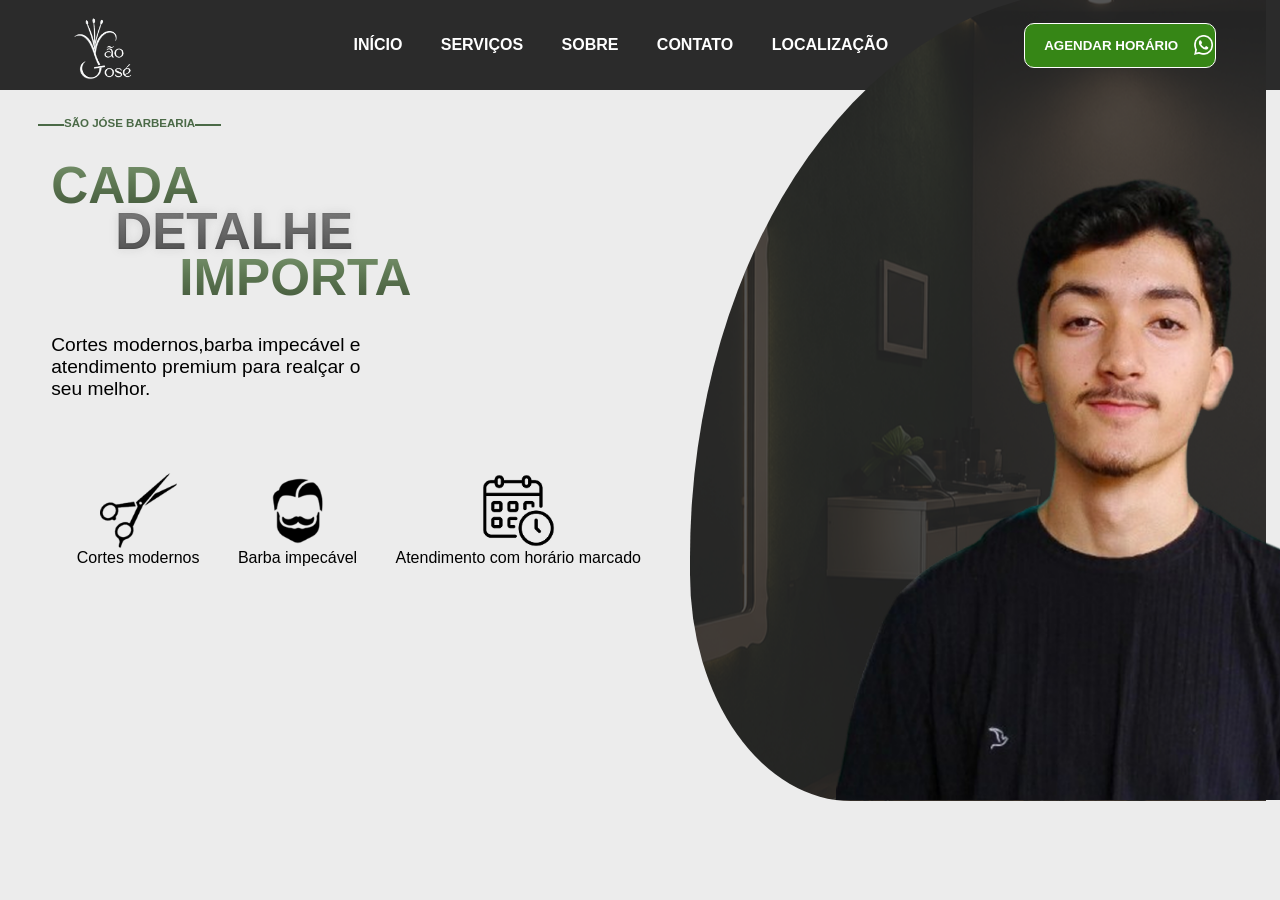
<file: index.html>
<!DOCTYPE html>
<html lang="en">

<head>
    <meta charset="UTF-8">
    <meta name="viewport" content="width=device-width, initial-scale=1.0">
    <title>Barbearia São Jóse </title>
    <link rel="stylesheet" href="style.css">
    <link rel="preconnect" href="https://fonts.googleapis.com">
    <link rel="preconnect" href="https://fonts.gstatic.com" crossorigin>
    <link
        href="https://fonts.googleapis.com/css2?family=Miranda+Sans:ital,wght@0,400..700;1,400..700&family=Open+Sans:ital,wght@0,300..800;1,300..800&display=swap"
        rel="stylesheet">
</head>

<body>
    <nav class="incio-landing-page">
        <section class="logo">
            <img src="src/img/logo-barbearia.png" alt="logo">
        </section>
        <div class="menu-toggle">
            ☰
        </div>

        <section class="links-incio">
            <a href="#" class="primeiro">INÍCIO</a>
            <a href="servico.html">SERVIÇOS</a>
            <a href="sobrenos.html">SOBRE</a>
            <a href="contato.html">CONTATO</a>
            <a href="contato.html">LOCALIZAÇÃO</a>
        </section>

        <section class="btn-agendar">
            <button type="submit">AGENDAR HORÁRIO <img src="src/img/whatsapp.png" alt="icon-whatsapp"></button>
        </section>
    </nav>
    <main class="parte-principal">
        <section class="texto-informativo">
            <div class="line1"></div>
            <span>SÃO JÓSE BARBEARIA</span>
            <div class="line1"></div>

        </section>
        <section class="CTA-subtext">
            <h1 class="cada">CADA</h1>
            <h1 class="detalhe">DETALHE</h1>
            <h1 class="importa">IMPORTA</h1>
            <p>Cortes modernos,barba impecável e atendimento premium para realçar o seu melhor.</p>
        </section>
        <section class="icons-text">
            <section class="legendas-imgs">
                <img src="src/img/scissors 1.png" alt="tesoura">
                <span>Cortes modernos</span>
            </section>
              <section class="legendas-imgs">
                <img src="src/img/barba.png" alt="tesoura">
                <span>Barba impecável</span>
            </section>
              <section class="legendas-imgs">
                <img src="src/img/calendário.png" alt="tesoura">
                <span>Atendimento com horário marcado</span>
            </section>
        </section>
        

        <section class="area-kaua">
            <img src="src/img/img-kauan-png.png" alt="">
        </section>
    </main>
    <script src="src/img/scripts/index.js"></script>

</body>

</html>
</file>
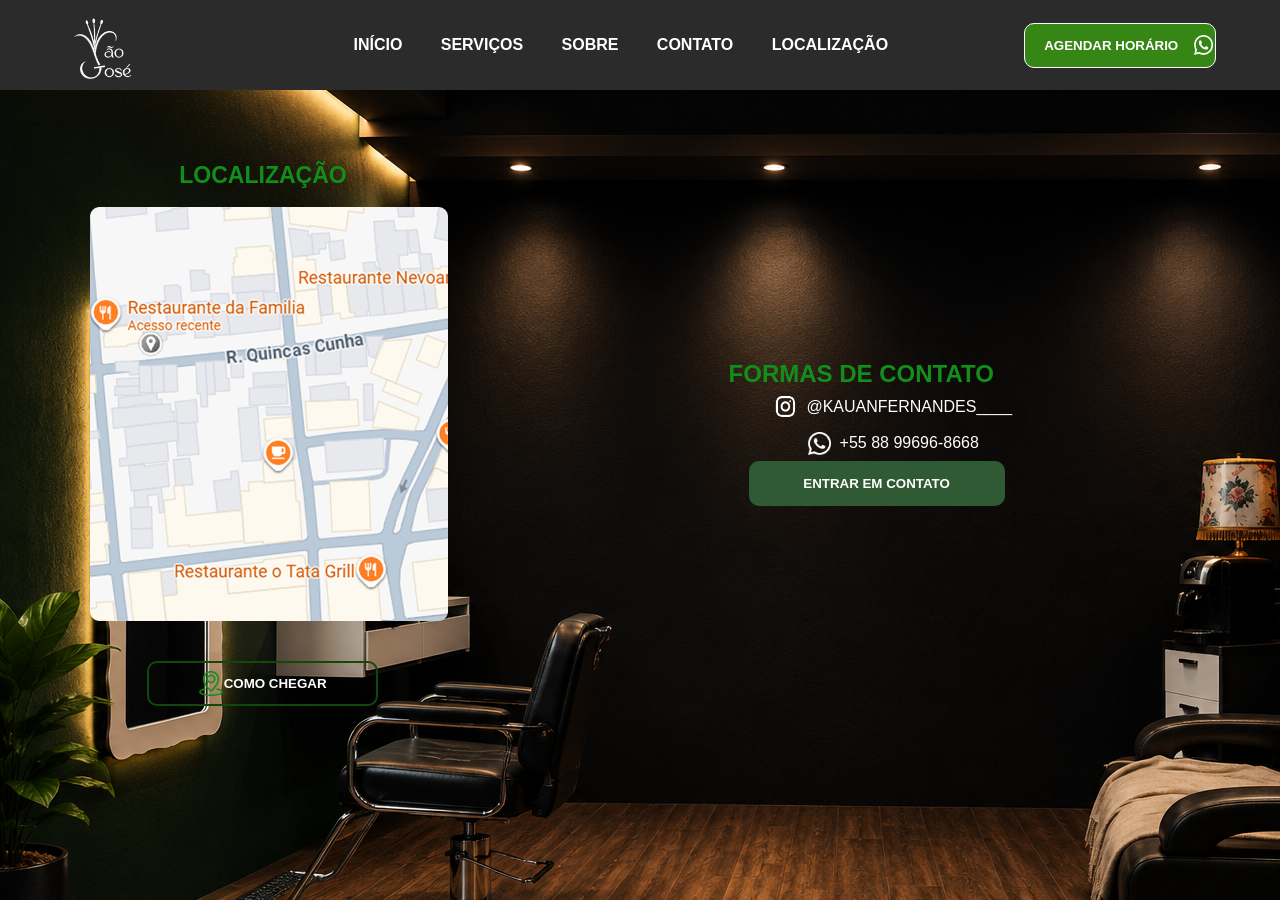
<file: contato.html>
<!DOCTYPE html>
<html lang="en">
<head>
    <meta charset="UTF-8">
    <meta name="viewport" content="width=device-width, initial-scale=1.0">
    <title>Contato e Localização</title>
    <link rel="stylesheet" href="style.css">
</head>
<body class="body-sn-localizacao">
      <nav class="incio-landing-page">
        <section class="logo">
            <img src="src/img/logo-barbearia.png" alt="logo">
        </section>
         <div class="menu-toggle">
            ☰
        </div>
        <section class="links-incio">
            <a href="index.html">INÍCIO</a>
            <a href="servico.html">SERVIÇOS</a>
            <a href="sobrenos.html">SOBRE</a>
            <a href="contato.html">CONTATO</a>
            <a href="contato.html">LOCALIZAÇÃO</a>
        </section>
        <section class="btn-agendar">
            <button type="submit">AGENDAR HORÁRIO <img src="src/img/whatsapp.png" alt="icon-whatsapp"></button>
        </section>
    </nav>
    <main class="corpo-localizacao-contato">
        <section class="area-localizacao">
            <h1>LOCALIZAÇÃO</h1>
            <a href="https://maps.app.goo.gl/qqqoFXVmUrkW6f6p8">
            <img class="mapa" src="src/img/mapa.png"  alt="mapa">
            <button type="button">
                <img class="icon-local" src="src/img/location.png" alt="icon-local">
                COMO CHEGAR
            </button>
            </a>
        </section>
        <section class="area-contato">
            <h1>FORMAS DE CONTATO</h1>
            <a href="https://www.instagram.com/kauafernandes_____?utm_source=ig_web_button_share_sheet&igsh=ZDNlZDc0MzIxNw=="><img src="src/img/social media.png" alt="insta">@KAUANFERNANDES____</a>
            <a href="https://w.app/barbearia-sj"><img src="src/img/whatsapp.png" alt="whtsapp">+55 88 99696-8668</a>
            <button onclick="mostrartoast()">ENTRAR EM CONTATO</button>
            <section class="toast" id="toast">
                Entre em contato comigo pelo Whatsapp ou Instagram.
            </section>
        </section>
    </main>
    <script src="src/img/scripts/index.js"></script>
    
    
</body>
</html>
</file>
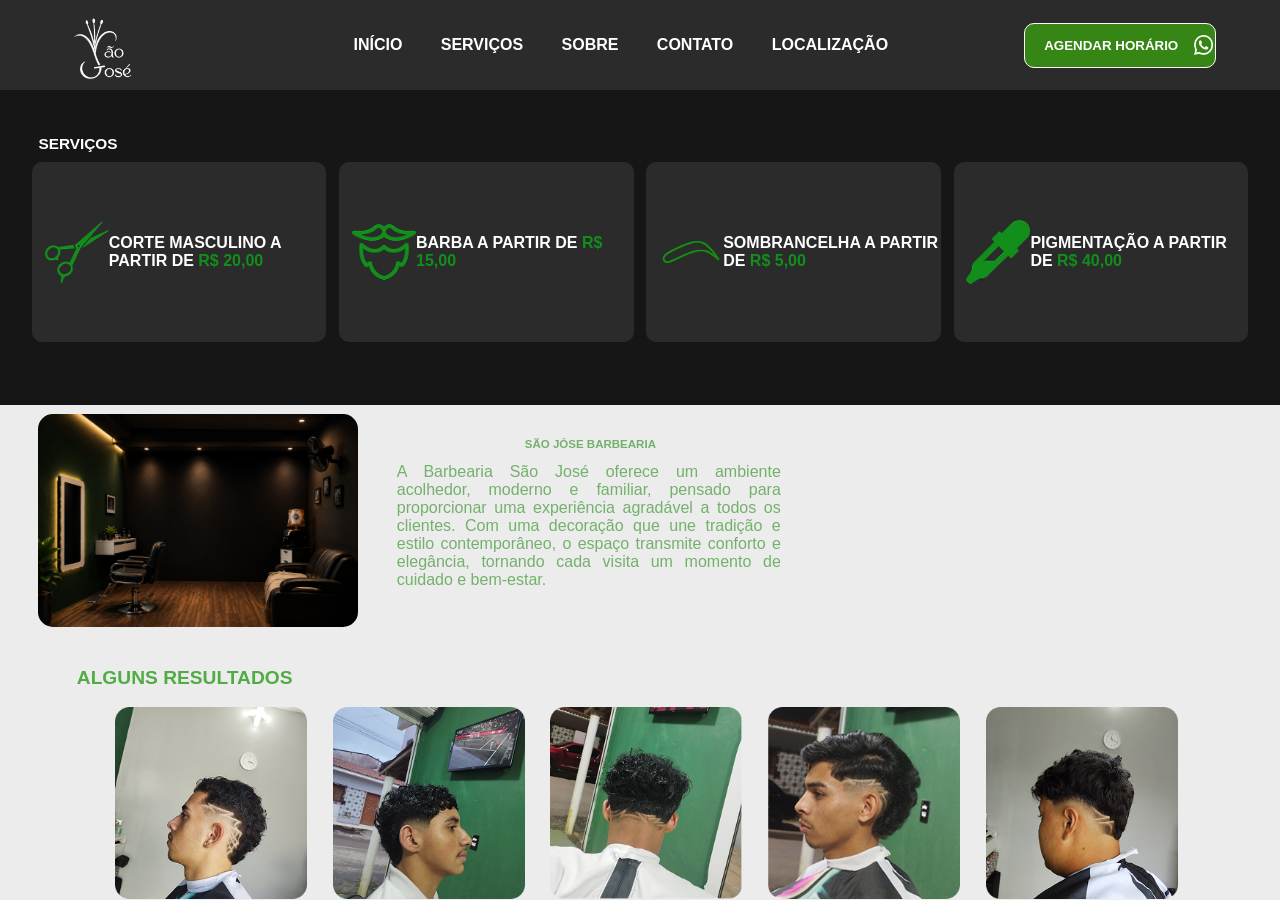
<file: servico.html>
<!DOCTYPE html>
<html lang="en">

<head>
    <meta charset="UTF-8">
    <meta name="viewport" content="width=device-width, initial-scale=1.0">
    <title>Meus serviços</title>
    <link rel="stylesheet" href="style.css">
</head>

<body>
    <nav class="incio-landing-page">
        <section class="logo">
            <img src="src/img/logo-barbearia.png" alt="logo">
        </section>
        <div class="menu-toggle">
            ☰
        </div>
        <section class="links-incio">
            <a href="index.html">INÍCIO</a>
            <a href="servico.html">SERVIÇOS</a>
            <a href="sobrenos.html">SOBRE</a>
            <a href="contato.html">CONTATO</a>
            <a href="contato.html">LOCALIZAÇÃO</a>
        </section>
        <section class="btn-agendar">
            <button type="submit">AGENDAR HORÁRIO <img src="src/img/whatsapp.png" alt="icon-whatsapp"></button>
        </section>
    </nav>
    <main class="servico">

        <section class="area-text-servico">
            <h1 class="text-servico">SERVIÇOS</h1>
        </section>
        <section class="area-servicos">
            <section class="card1">
                <img src="src/img/scissors (2) 1.png" alt="tesoura">
                <p>CORTE MASCULINO A PARTIR DE <span>R$ 20,00</span></p>
            </section>
            <section class="card1">
                <img src="src/img/beard (1) 1.png" alt="BARBA">
                <p> BARBA A PARTIR DE <span>R$ 15,00</span></p>

            </section>
            <section class="card1">
                <img src="src/img/eyebrows (1) 1.png" alt="SOMBRANCELHA">
                <p>SOMBRANCELHA A PARTIR DE <span>R$ 5,00</span></p>

            </section>
            <section class="card1">
                <img src="src/img/eyedropper 1.png" alt="PIGMENTAÇÃO">
                <p>PIGMENTAÇÃO A PARTIR DE <span>R$ 40,00</span>
                </p>
            </section>
        </section>




        <section class="area-texto-ambient-barber">
            <section class="img-baber">
                <img src="src/img/fundoladingpage.png" alt="Barbearia">
            </section>
            <section class="name-SJ-text">

                <span class="sj">SÃO JÓSE BARBEARIA</span>

                <p class="text-ambiente">A Barbearia São José oferece um ambiente acolhedor, moderno e familiar, pensado
                    para proporcionar uma
                    experiência agradável a todos os clientes. Com uma decoração que une tradição e estilo
                    contemporâneo, o
                    espaço transmite conforto e elegância, tornando cada visita um momento de cuidado e bem-estar.</p>
            </section>
        </section>


        <section class="area-resultados">
            <section class="texto-resultados">
                <P>ALGUNS RESULTADOS </P>
            </section>
          
         <div class="carousel">

        <button id="prev"><img src="src/img/voltar (1).png" alt="prev"></button>

        <div class="container">
            <div class="track">
                <img src="src/img/cabeça1.png" alt="">
                <img src="src/img/cabeça2.png" alt="">
                <img src="src/img/cabeça3.png" alt="">
                <img src="src/img/cabeça4.png" alt="">
                <img src="src/img/cabeça5.png" alt="">
            </div>
        </div>

        <button id="next"><img src="src/img/ir.png" alt="next"></button>

    </div>

    </main>
    <script src="src/img/scripts/index.js"></script>



</body>

</html>
</file>
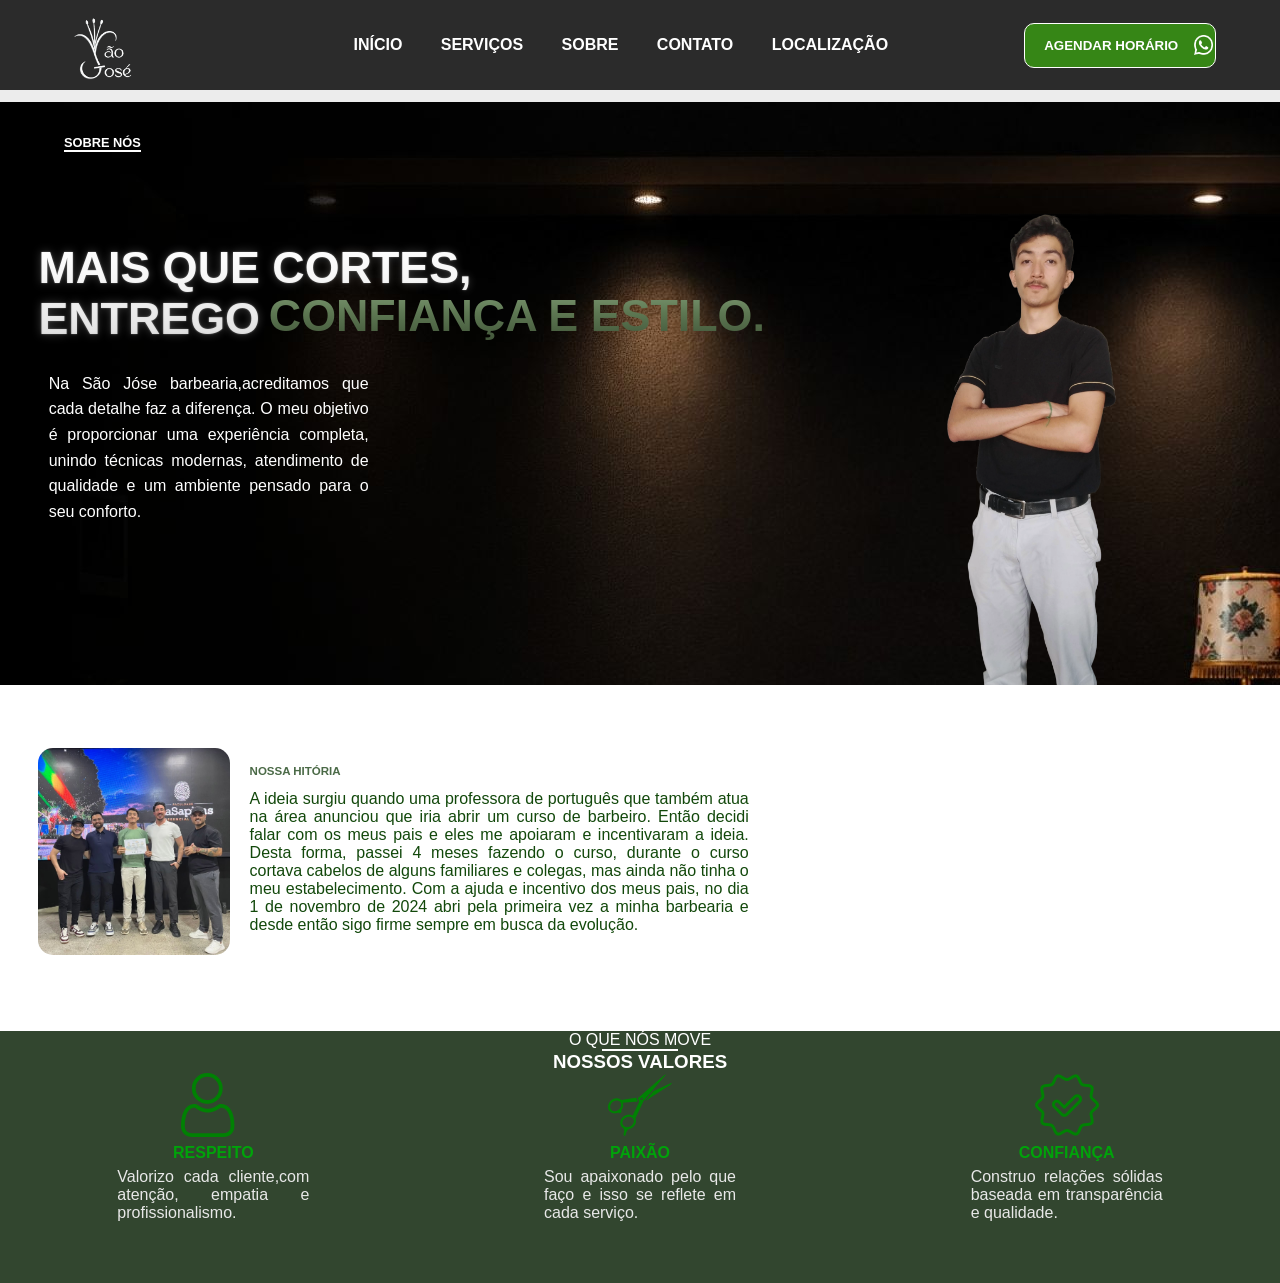
<file: sobrenos.html>
<!DOCTYPE html>
<html lang="en">

<head>
    <meta charset="UTF-8">
    <meta name="viewport" content="width=device-width, initial-scale=1.0">
    <link rel="stylesheet" href="style.css">
    <title>Sobre nós</title>
</head>

<body class="body-sn">
    <nav class="incio-landing-page">
        <section class="logo">
            <img src="src/img/logo-barbearia.png" alt="logo">
        </section>
        <div class="menu-toggle">
            ☰
        </div>
        <section class="links-incio">
            <a href="index.html">INÍCIO</a>
            <a href="servico.html">SERVIÇOS</a>
            <a href="sobrenos.html">SOBRE</a>
            <a href="contato.html">CONTATO</a>
            <a href="contato.html">LOCALIZAÇÃO</a>
        </section>
        <section class="btn-agendar">
            <button type="submit">AGENDAR HORÁRIO <img src="src/img/whatsapp.png" alt="icon-whatsapp"></button>
        </section>
    </nav>
    <main class="parte-principal-sobre-nos">

        <section class="texto-informativo-sn">

            <span>SOBRE NÓS</span>
            <div class="line2"></div>
        </section>
        <section class="texto-principal-sn">
            <p class="parte1-text-princ">MAIS QUE CORTES,<br>ENTREGO</p>
            <p class="parte2-text-princ">CONFIANÇA E ESTILO.</p>
        </section>

        <section class="subtext">
            <p>Na São Jóse barbearia,acreditamos que cada detalhe faz a diferença. O meu objetivo é proporcionar uma
                experiência completa, unindo técnicas modernas, atendimento de qualidade e um ambiente pensado para o
                seu conforto.</p>
        </section>
        <section class="area-kaua2">
            <img src="src/img/kaua-braços-cruzado.png" alt="">
        </section>




    </main>

    <main class="sn-prt2">

        <section class="area-nossa-historia">
            <section class="img-certificado">
                <img id="foto" src="src/img/img-certificado.jpeg" alt="Barbearia">
            </section>

            <section class="name-historia-text">

                <span class="nossa-historia">NOSSA HITÓRIA</span>

                <p class="text-nossa-historia">A ideia surgiu quando uma professora de português que também atua na área
                    anunciou que iria abrir um curso de barbeiro. Então decidi falar com os meus pais e eles me apoiaram
                    e incentivaram a ideia. Desta forma, passei 4 meses fazendo o curso, durante o curso cortava cabelos
                    de alguns familiares e colegas, mas ainda não tinha o meu estabelecimento. Com a ajuda e incentivo
                    dos meus pais, no dia 1 de novembro de 2024 abri pela primeira vez a minha barbearia e desde então
                    sigo firme sempre em busca da evolução.</p>
            </section>


        </section>
        <section class="area-valores">
            <section class="titulo-valores">
                <p>O QUE NÓS MOVE</p>
                <div class="line2"></div>
                <h1>NOSSOS VALORES</h1>
            </section>
            <section class="valores">
                <section class="card">
                    <img src="src/img/user.png" alt="">
                    <span>RESPEITO</span>
                    <p>Valorizo cada cliente,com atenção, empatia e profissionalismo.</p>
                </section>

                <section class="card">
                    <img src="src/img/scissors.png" alt="">
                    <span>PAIXÃO</span>
                    <p> Sou apaixonado pelo que faço e isso se reflete em cada serviço.</p>
                </section>

                <section class="card">
                    <img src="src/img/success.png" alt="">
                    <span>CONFIANÇA</span>
                    <p>Construo relações sólidas baseada em transparência e qualidade.</p>
                </section>
            </section>

        </section>
    </main>
    <script src="src/img/scripts/index.js">const foto = document.getElementById("foto");

        const imagens = [
            "src/img/img-certificado.jpeg",
            "src/img/kauã-inicio.jpeg"
        ];

        let indice = 0;

        setInterval(() => {
            indice = (indice + 1) % imagens.length;
            foto.src = imagens[indice];
        }, 1000);</script>

</body>

</html>
</file>
<file: style.css>
* {
    margin: 0;
    padding: 0;
    box-sizing: border-box;
    font-family: Miranda sans, sans-serif;
}

body {
    background-color: #ececec;
}

/* /* AREA INICIO */
.incio-landing-page {
    background-color: #2B2B2B;
    display: flex;
    align-items: center;
    justify-content: space-between;
    height: 10vh;
}

.logo img {
    width: 8vw;
    margin-top: 3.5vh;
    margin-left: 4vw;
}

.links-incio {
    display: flex;
    gap: 3vw;
    font-weight: 580;
    margin-left: 5VW;

}

.links-incio a {
    text-decoration: none;
    color: #ffff;

}

.links-incio :hover {
    border-bottom: 1px #fff solid;
}

.links-incio :hover {

    color: #7d9872;
}






.btn-agendar img {
    display: flex;
    align-items: center;
    width: 1.5vw;
}

.btn-agendar button {
    display: flex;
    align-items: center;
    background-color: #368616;

    border-radius: 10px;
    width: 15vw;
    height: 5vh;
    margin-right: 5vw;
    padding-left: 1.5vw;
    gap: 1.2vw;
    color: #ffff;
    font-weight: 700;
    cursor: pointer;
    border: 1.5px #ffff solid;
}

.btn-agendar :hover {

    background-color: #32462F;
}

.line1 {
    background-color: #4B6A47;
    width: 2vw;
    height: 0.2vh;
    margin-top: 0.5vh;

}

.texto-informativo {
    display: flex;
    align-items: center;
    margin-top: 3vh;
    color: #4B6A47;
    font-size: 0.9vw;
    font-weight: 600;
    margin-left: 3vw;

}

.cada {
    color: #32462F;
    font-size: 4vw;
    font-weight: bolder;
    margin-top: 3vh;
    margin-left: 4vw;
    background: linear-gradient(to bottom,
            #7d9872 0%,
            #5d7752 45%,
            #415539 100%);

    -webkit-background-clip: text;
    background-clip: text;
    color: transparent;


}

.detalhe {
    color: #393939;
    font-size: 4vw;
    font-weight: bolder;
    margin-left: 9vw;
    margin-top: -1vw;
    background: linear-gradient(to bottom,
            #6b6b6b 0%,
            #555555 30%,
            #393939 70%,
            #232323 100%);

    -webkit-background-clip: text;
    background-clip: text;
    color: transparent;

    text-shadow:
        0 0 2px rgba(255, 255, 255, .15),
        0 0 10px rgba(120, 120, 120, .2);



}

.importa {
    color: #32462F;
    font-size: 4vw;
    font-weight: bolder;
    margin-left: 14vw;
    margin-top: -1vw;
    background: linear-gradient(to bottom,
            #7d9872 0%,
            #5d7752 45%,
            #415539 100%);

    -webkit-background-clip: text;
    background-clip: text;
    color: transparent;




}

.CTA-subtext p {
    width: 25vw;
    margin-left: 4vw;
    font-size: 1.5vw;
    margin-top: 3vh;
}

.icons-text {
    display: flex;
    align-items: center;
    gap: 3vw;
    margin-top: 8vh;
    margin-left: 6vw;

}

.icons-text img {
    width: 6vw;
}

.legendas-imgs {
    display: flex;
    align-items: center;
    flex-direction: column;
}

.area-kaua {

    display: flex;
    margin-left: 53.9vw;
    background-image: url("src/img/img-localização-contato.png");
    background-position: -140px;
    width: 45vw;
    margin-top: -64vh;
    height: 90vh;
    border-bottom-left-radius: 28%;
    border-top-left-radius: 70%;

}

.area-kaua img {
    margin-top: 19.85vh;
    margin-left: 11.4vw;
    height: 70vh;

}

/* AREA SOBRE NOS  */


.body-sn {
    background-image: url("src/img/fundo-sombra.JPEG");
    background-repeat: no-repeat;
    overflow-x: hidden;
    background-position: center;
}





.texto-informativo-sn {
    color: #fff;
    font-weight: 580;
    font-size: 1vw;
    margin-top: 5vh;
    margin-left: 5vw;
}

.line2 {
    background-color: #fff;
    width: 6vw;
    height: 0.2vh;
}

.texto-principal-sn {
    display: flex;
    align-items: center;
    margin-top: 8vh;
}

.parte1-text-princ {
    font-size: 3.5vw;
    font-weight: 700;

    margin-top: 2vh;
    width: 40vw;
    margin-left: 3vw;
    color: #fff;
    font-weight: 700;
    background: linear-gradient(to bottom,
            #ffffff 0%,
            #f2f2f2 30%,
            #d9d9d9 70%,
            #bfbfbf 100%);

    -webkit-background-clip: text;
    background-clip: text;
    color: transparent;

    text-shadow:
        0 0 2px rgba(255, 255, 255, 0.4),
        0 0 10px rgba(255, 255, 255, 0.25);
}

.parte2-text-princ {
    font-size: 3.5vw;
    font-weight: 700;
    color: #32462F;
    font-weight: 700;
    background: linear-gradient(to bottom,
            #7d9872 0%,
            #5d7752 45%,
            #415539 100%);

    -webkit-background-clip: text;
    background-clip: text;
    color: transparent;


    margin-top: 5vw;
    margin-left: -22vw;
}



.subtext {
    color: #fff;
    width: 25vw;
    text-align: justify;
    font-weight: lighter;
    margin-left: 3.8vw;
    margin-top: 2vh;

    margin-top: 3vh;
    text-align: justify;
    line-height: 1.6;
}



.area-kaua2 {
    display: flex;
    align-items: center;
    justify-content: space-evenly;
    margin-left: 60vw;
    margin-top: -32vw;

}

.area-kaua2 img {
    width: 20vw;
}

.sn-prt2 {
    background-color: #fff;

}

.area-nossa-historia {
    display: flex;
    align-items: center;
}

.img-certificado img {
    width: 15vw;
    border-radius: 15px;
    margin-left: 3vw;
    margin-top: 7vh;
}

.name-historia-text {
    display: flex;
    flex-direction: column;
    gap: 1.4vh;
    margin-top: 3vh;
    margin-left: 1.5vw;
}

.nossa-historia {
    display: flex;
    align-items: center;
    margin-top: 3vh;
    color: #4B6A47;
    font-size: 0.9vw;
    font-weight: 600;

}

.text-nossa-historia {
    color: #12480B;
    width: 39vw;
    text-align: justify;
}

.area-valores {
    background-color: #32462F;
    width: 100%;
    height: 28vh;
    margin-top: 8vh;


}

.titulo-valores {
    display: flex;
    align-items: center;
    justify-content: center;
    flex-direction: column;

}

.titulo-valores p {
    color: #fff;
}

.titulo-valores h1 {
    color: #fff;
}

.valores {
    display: flex;
    align-items: center;
    justify-content: space-around;

}

.card {
    display: flex;
    align-items: center;
    flex-direction: column;
    text-align: justify;
    gap: 0.5VW;
}

.card span {
    color: #00A30A;
    font-weight: 600;
}

.card p {
    color: #E8E8E8;
    width: 15vw;

}






/* AREA LOCALIZAÇÃO E CONTATOS */

.body-sn-localizacao {
    background-image: url("src/img/fundoladingpage.png");
}

.corpo-localizacao-contato {
    display: flex;
}

.area-localizacao {
    display: flex;
    flex-direction: column;
}

.area-localizacao a {
    text-decoration: none;
}


.area-localizacao h1 {
    color: #128E1B;
    font-size: 1.8vw;
    margin-left: 14vw;
    margin-top: 8vh;
}

.icon-local {
    width: 2vw;
}

.area-localizacao button {
    background-color: transparent;
    cursor: pointer;
    color: #fff;
    font-weight: 600;
    border: #12480B solid 2px;
    border-radius: 10px;
    width: 18vw;
    height: 5vh;
    margin-top: 4vh;
    margin-left: 11.5vw;
    display: flex;
    align-items: center;
    justify-content: center
}


.mapa {
    margin-top: 2vh;
    margin-left: 7vw;
    width: 28vw;
}

.area-contato {
    display: flex;
    align-items: center;
    flex-direction: column;
    margin-left: 20vw;
    margin-top: 30vh;
}

.area-contato h1 {
    display: flex;
    align-items: center;
    color: #128E1B;

}

.area-contato a {
    display: flex;
    align-items: center;
    text-decoration: none;
    color: white;
    cursor: pointer;
    margin-left: 5vw;
    gap: 1vh;
    padding: 0.5vw;
}

.area-contato img {
    width: 1.8vw;

}

.area-contato button {
    display: flex;
    align-items: center;
    justify-content: center;
    cursor: pointer;
    width: 20vw;
    height: 5vh;
    border-radius: 10px;
    border: none;
    background-color: #305a33;
    color: #fff;
    font-weight: 600;
    margin-left: 2.4vw;

}

.area-contato button:hover {
    background-color: #0f8617;
}



/* AREA SERVIÇOS #2B2B2B */

.servico {
    height: 35vh;
    width: 100%;
    background-color: #161616;

}

.area-text-servico {
    color: #fff;
    font-size: 0.8vw;
    margin-left: 3vw;
    padding-top: 5vh;
}



.area-servicos {
    display: flex;
    align-items: center;
    justify-content: center;
    gap: 1vw;
    margin-top: -2vh;
    transition: all 0.10s cubic-bezier(0.22, 1, 0.36, 1);

}

.area-servicos .card1:hover {
    border: #128E1B solid 2px;
    transform: translateY(-4px) scale(1.015);
    box-shadow: 0 20px 40px rgba(0, 0, 0, 0, 0.25);
}


.card1 {
    display: flex;
    align-items: center;

    background-color: #2B2B2B;
    width: 23vw;
    height: 20vh;
    border-radius: 10px;
    margin-top: 3vh;

}


.card1 img {
    width: 5vw;

    margin-left: 1vw;
}

.card1 p {
    color: #fff;
    font-weight: 600;
    ;
}

.card1 span {

    font-weight: 600;
    color: #128E1B
}

.img-baber img {
    width: 25vw;
    border-radius: 15px;
    margin-left: 3vw;
    margin-top: 8vh;
}

.area-texto-ambient-barber {
    display: flex;
    align-items: center;
}

.name-SJ-text {
    display: flex;
    flex-direction: column;
    gap: 1.4vh;
    margin-top: 3vh;
    margin-left: 3vw;
}

.sj {
    display: flex;
    align-items: center;
    margin-top: 3vh;
    color: #73b16b;
    font-size: 0.9vw;
    font-weight: 600;
    margin-left: 10vw;

}




.text-ambiente {
    color: #73b16b;
    width: 30vw;
    text-align: justify;
}


#prev {
    display: none;
}

#next {
    display: none;
}

.texto-resultados P {
    font-size: 1.5VW;
    margin-top: 4vh;
    margin-left: 6vw;
    font-weight: 600;
    color: #51ac45
}

.track img {
    width: 15vw;


}

.track {
    display: flex;
    gap: 2vw;
    margin-left: 9vw;
    margin-top: 2vh;
    cursor: pointer;
    transition: all 0.6s cubic-bezier(0.22, 1, 0.36, 1);
    box-shadow: 0 4px 6px rgba(0, 0, 0, 0, 0.1);

}

.track :hover {
    transform: translateY(-4px) scale(1.015);
    box-shadow: 0 20px 40px rgba(0, 0, 0, 0, 0.25);
}

.toast {
    position: fixed;
    background-color: #555555;
    width: 30vw;
    height: 5vh;
    display: flex;
    align-items: center;
    padding-left: 1.5vw;
    border-radius: 10px;
    color: white;
    margin-top: 18vw;
    margin-left: 5vw;
    opacity: 0;
    visibility: hidden;
    transition: all 0.3s ease;
}

.toast.show {
    opacity: 1;
    visibility: visible;

}

.menu-toggle {
    display: none;
    color: white;
    font-size: 2rem;
    cursor: pointer;
    margin-right: 20px;
}

/* RESPONSIVIDADE MOBILE */
@media (max-width: 768px) {

    .incio-landing-page {
        position: relative;
        justify-content: space-between;
        padding: 0 20px;
    }

    .logo img {
        width: 90px;
        margin-top: 5vw;
    }

    .menu-toggle {
        display: block;
    }

    .links-incio {
        display: none;
        flex-direction: column;
        position: absolute;
        top: 100%;
        left: 50vw;
        width: 50%;
        height: 115vh;
        background: #2B2B2B;
        padding: 20px 0;
        text-align: center;
        gap: 20px;
        z-index: 999;


    }

    .links-incio a {
        margin-top: 2vh;
    }

    .links-incio.active {
        display: flex;
    }

    .btn-agendar {
        display: none;
    }


    .texto-informativo,
    .texto-informativo-sn,
    .nossa-historia,
    .sj {
        font-size: 14px;
    }

    .cada,
    .detalhe,
    .importa {
        font-size: 12vw;
        margin-left: 20px;
        margin-top: 0;
    }

    .CTA-subtext p {
        width: 90%;
        font-size: 18px;
        margin: 20px auto;
        text-align: center;
    }

    .icons-text {
        flex-wrap: wrap;
        justify-content: center;
        margin: 30px 0;
    }

    .icons-text img {
        width: 60px;
    }

    .area-kaua {
        width: 100%;
        height: auto;
        margin: 30px 0 0 0;
        background-position: -75vw;
        border-radius: 0;
        justify-content: center;

    }

    .area-kaua img {
        width: 80%;
        height: auto;
        margin: 0;

    }

    .texto-principal-sn {
        flex-direction: column;
        align-items: flex-start;
        margin-top: 5vh;
    }

    .parte1-text-princ,
    .parte2-text-princ {
        width: 90%;
        font-size: 10vw;
        margin: 0 20px;
    }

    .subtext {
        width: 90%;
        margin: 20px auto;
    }

    .nossa-historia {
        margin-left: 33vw;
        font-size: 4vw;

    }




    .area-nossa-historia,
    .area-texto-ambient-barber,
    .corpo-localizacao-contato {
        flex-direction: column;
    }

    .img-certificado img,
    .img-baber img {
        width: 90%;
        margin: 20px auto;
        display: block;
    }

    .text-nossa-historia,
    .text-ambiente {
        width: 90%;
        margin: auto;
    }

    .text-servico {
        margin-left: 5vw;
        font-size: 5vw;
    }

    .servico {
        height: auto;
        padding-bottom: 30px;

    }

    .area-servicos {
        flex-direction: column;
        gap: 15px;
    }

    .card1 {
        width: 90%;
        height: auto;
        padding: 20px;
    }

    .card1 img {
        width: 60px;
    }

    .area-localizacao h1,
    .area-contato h1 {
        font-size: 24px;
        margin-left: 0;
        text-align: center;
    }

    .mapa {
        display: flex;
        align-items: center;
        width: 90%;
        margin: 20px auto;
    }

    .area-localizacao button,
    .area-contato button {
       width: 20vw;
        margin: 20px auto;
    }

    .area-contato {
        margin: 30px 0;
        align-items: center;
    }
    .area-localizacao button{
        width: 50vw;
    }
    .area-contato button{
        width: 50vw;
    }

    .area-contato a {
        margin: 0;
    }

    .area-contato img,
    .icon-local {
        width: 25px;
    }

    .texto-resultados p {
        font-size: 22px;
        text-align: center;
        margin: 20px 0;
    }

    .carousel {
    display: flex;
    align-items: center;
    justify-content: center;
   
}

.container {
    width: 300px;
    overflow: hidden;
}

.track {
    display: flex;
    transition: transform 0.5s ease;
}

.track img {
    width: 260px;
    height: 260px;
    object-fit: cover;
    flex-shrink: 0;
}

#prev,
#next {
    display: flex;
   background-color: transparent;
   border: none;
    cursor: pointer;
   
    
}

#prev img {
width: 40px;
}
#next img {width: 40px;}

    .toast {
        display: flex;
        width: 80vw;
        margin-right: 3vw;
        bottom: -1px;

    }

    .area-kaua2 {
        display: none;
    }

    .area-kaua2 img {
        display: none;
    }

    .valores {
        flex-direction: column;
        gap: 2vw;
        margin-top: 2vh;
    }

    .card p {
        width: 50vw;
    }

    .area-valores {
        height: 85vh;
    }

    .area-valores p,
    h1.line21 {
        margin-top: 3vh;
    }

    .body-sn {
        background-image: url("src/img/fundo-sombra-cell.png");
    }
}
</file>
